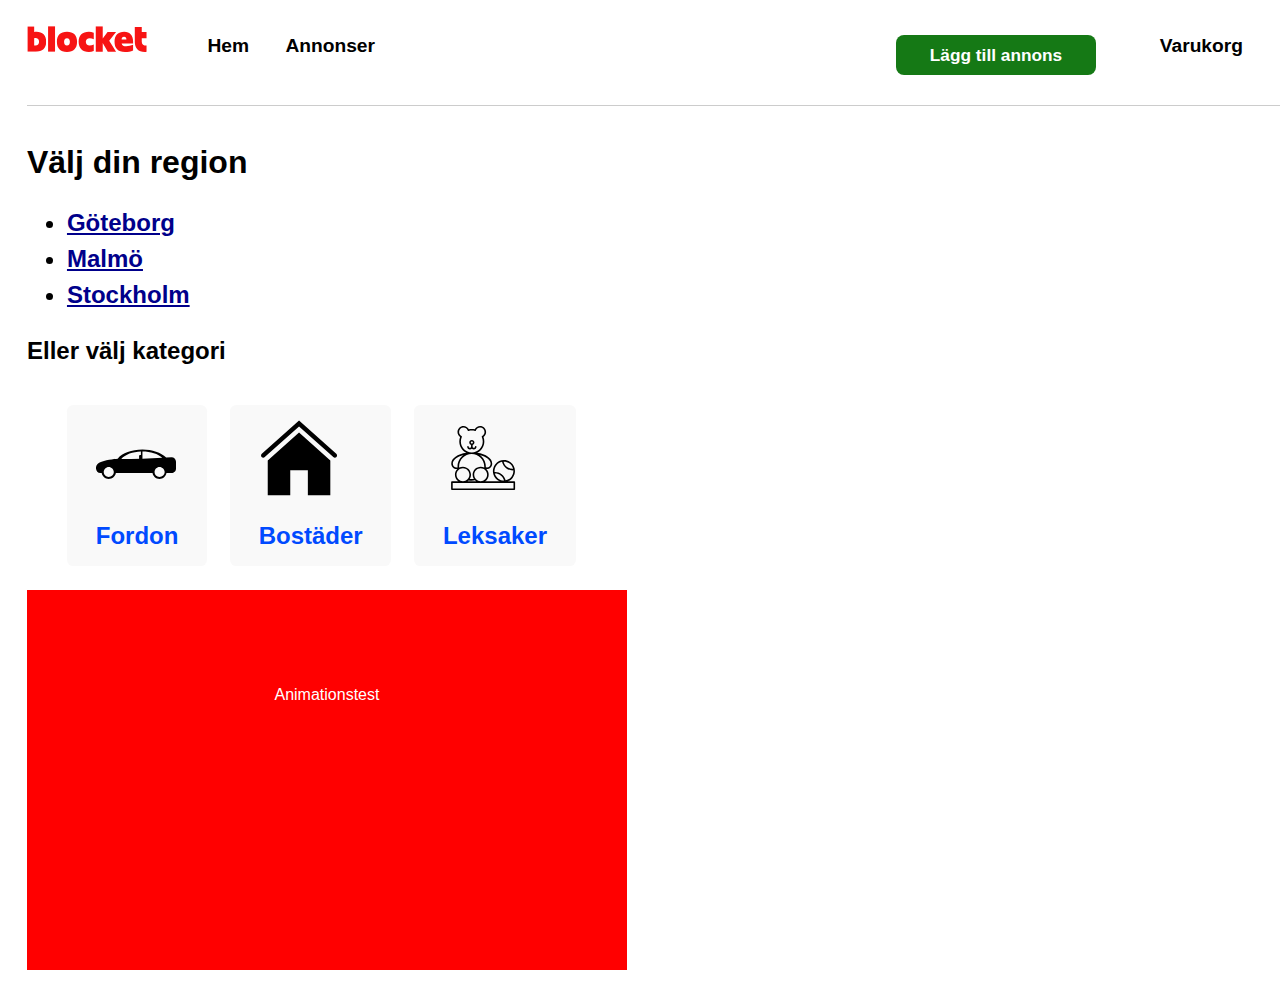
<file: index.html>
<!DOCTYPE html>
<html lang="sv">
<head>
    <meta charset="UTF-8">
    <meta name="viewport" content="width=device-width, initial-scale=1.0">
    <meta name="description" content="Blocket i Sverige startsida">
    <meta name="keywords" content="Blocket, annons, annonser">
    <title>Blocketannons</title>
    <link rel="stylesheet" type="text/css" href="style.css">
</head>
<body>
    <header>
        <a href="index.html" title="Länk till startsidan">
            <?xml version="1.0" encoding="UTF-8"?><svg xmlns="http://www.w3.org/2000/svg" width="120" height="26" viewBox="0 0 129 28" fill="none">
                <g clip-path="url(#clip0)">
                    <mask id="mask0" mask-type="alpha" maskUnits="userSpaceOnUse" x="0" y="0" width="129" height="29">
                        <path d="M0.110535 28.0005H128.828V0.163452H0.110535V28.0005Z" fill="white"/>
                    </mask>
                    <g mask="url(#mask0)">
                        <path fill-rule="evenodd" clip-rule="evenodd" d="M22.5777 27.6136H30.0796V0.163208H22.5777V27.6136Z" fill="#F71414"/>
                        <path fill-rule="evenodd" clip-rule="evenodd" d="M42.9397 13.0765C40.7197 13.0765 39.8012 14.8165 39.8012 17.0586C39.8012 19.3012 40.7197 21.1181 42.9397 21.1181C45.1597 21.1181 46.0781 19.3012 46.0781 17.0586C46.0781 14.8165 45.1597 13.0765 42.9397 13.0765ZM42.9397 28.0004C35.8205 28.0004 32.0696 24.25 32.0696 17.0586C32.0696 9.86767 35.8205 6.19482 42.9397 6.19482C50.0589 6.19482 53.8098 9.86767 53.8098 17.0586C53.8098 24.25 50.0589 28.0004 42.9397 28.0004Z" fill="#F71414"/>
                        <path fill-rule="evenodd" clip-rule="evenodd" d="M71.7991 20.0357V26.9178C70.1912 27.6136 68.1247 28.0002 66.5172 28.0002C59.5508 28.0002 55.4939 24.0951 55.4939 17.0589C55.4939 10.0221 59.5508 6.1947 66.5172 6.1947C68.1247 6.1947 70.1912 6.58096 71.7991 7.27719V14.1593C70.4593 13.5406 68.7752 13.0766 67.4357 13.0766C64.7565 13.0766 63.2256 14.5459 63.2256 17.0589C63.2256 19.5721 64.7565 21.1182 67.4357 21.1182C68.7752 21.1182 70.4593 20.6545 71.7991 20.0357Z" fill="#F71414"/>
                        <path fill-rule="evenodd" clip-rule="evenodd" d="M88.4101 15.7827L95.7972 27.6136H86.8793L81.4441 18.2187V27.6136H73.9425V0.163208H81.4441V13.4632L86.6494 6.58095H95.7972L88.4101 15.7827Z" fill="#F71414"/>
                        <path fill-rule="evenodd" clip-rule="evenodd" d="M106.935 14.5072C106.935 12.8831 106.132 11.6846 104.371 11.6846C102.61 11.6846 101.807 12.8831 101.807 14.5072H106.935ZM114.131 18.7602H101.807C102.036 20.925 104.103 21.814 106.897 21.814C109.079 21.814 111.949 21.2346 114.131 20.3063V26.3762C111.528 27.5362 108.504 28.0004 105.595 28.0004C97.7876 28.0004 94.1518 24.25 94.1518 17.0586C94.1518 9.94467 98.0173 6.19482 104.6 6.19482C110.801 6.19482 114.131 10.3313 114.131 16.595V18.7602Z" fill="#F71414"/>
                        <path fill-rule="evenodd" clip-rule="evenodd" d="M123.47 13.3085V16.827C123.47 19.9197 125.46 20.9638 128.445 20.9638H128.828V27.6912C128.139 27.8073 127.374 27.8846 126.685 27.8846C119.642 27.8846 115.968 24.0953 115.968 16.9817V1.1687H123.47V6.58114H128.828V13.3085H123.47Z" fill="#F71414"/>
                        <mask id="mask1" mask-type="alpha" maskUnits="userSpaceOnUse" x="0" y="0" width="21" height="28">
                            <path d="M0.110535 0.163452H20.5873V27.6136H0.110535V0.163452Z" fill="white"/>
                        </mask>
                        <g mask="url(#mask1)">
                            <path fill-rule="evenodd" clip-rule="evenodd" d="M8.91372 12.9221C8.49278 12.9221 7.95706 12.9991 7.61235 13.0764V21.0413H8.9903C11.5165 21.0413 12.8562 19.4559 12.8562 16.9042C12.8562 14.3524 11.4399 12.9221 8.91372 12.9221ZM9.33483 27.6136H0.110447V0.163208H7.61235V6.46518C8.33944 6.31082 9.25807 6.1947 10.0619 6.1947C16.6452 6.1947 20.5873 9.86754 20.5873 16.9042C20.5873 24.0181 16.3772 27.6136 9.33483 27.6136Z" fill="#F71414"/>
                        </g>
                    </g>
                </g>
                <defs>
                    <clipPath id="clip0">
                        <rect width="129" height="28" fill="white"/>
                    </clipPath>
                </defs>
            </svg>
        </a>
        <nav>
            <ul>
                <li><a href="index.html">Hem</a></li>
                <li><a href="goteborg.html">Annonser</a></li>
                <li class="hogersida">Varukorg</li>
                <li class="hogersida"><button>Lägg till annons</button></li>
            </ul>
        </nav>
    </header>

    <main>
        <h1>Välj din region</h1>
        <ul class="list-links">
            <li><a href="goteborg.html">Göteborg</a></li>
            <li><a href="goteborg.html">Malmö</a></li>
            <li><a href="goteborg.html">Stockholm</a></li>
        </ul>

        <h2>Eller välj kategori</h2>
        <ul class="list-links categories">
            <li>
                <a href="index.html">
                    <svg xmlns="http://www.w3.org/2000/svg" xmlns:xlink="http://www.w3.org/1999/xlink" xml:space="preserve" version="1.1" style="shape-rendering:geometricPrecision;text-rendering:geometricPrecision;image-rendering:optimizeQuality;" viewBox="0 0 310 142.5" x="0px" y="0px" fill-rule="evenodd" clip-rule="evenodd"><defs></defs><g><path class="fil0" d="M272 31l21 -1c9,0 17,8 17,17l0 27c0,9 -8,17 -17,17l-20 0c-2,13 -13,23 -27,23 -14,0 -25,-10 -27,-23l-142 0c-2,13 -14,23 -28,23 -13,0 -25,-10 -27,-23l-5 0c-19,0 -25,-31 -3,-41 19,-10 56,-14 70,-15 18,-21 54,-35 96,-35 38,0 72,12 92,31zm-26 36c11,0 20,9 20,20 0,11 -9,19 -20,19 -11,0 -19,-8 -19,-19 0,-11 8,-20 19,-20zm-197 0c11,0 20,9 20,20 0,11 -9,19 -20,19 -10,0 -19,-8 -19,-19 0,-11 9,-20 19,-20zm131 -60l0 28c26,-1 52,-2 77,-3 -16,-16 -46,-25 -77,-25zm-6 28l0 -28c-31,1 -61,11 -76,29 25,0 50,0 76,-1z"/><path class="fil0" d="M171 21l4 0 0 15 -8 0 0 -10c0,-3 2,-5 4,-5z"/></g></svg>
                    Fordon
                </a>
            </li>
            <li>
                <a href="index.html">
                    <svg xmlns="http://www.w3.org/2000/svg" xmlns:xlink="http://www.w3.org/1999/xlink" version="1.1" x="0px" y="0px" viewBox="0 0 100 125" enable-background="new 0 0 100 100" xml:space="preserve"><g><polygon points="10.927,53.032 50.055,17.972 89.154,53.032 89.154,96.435 61.069,96.435 61.069,65.263 39.071,65.263    39.071,96.435 10.927,96.435  "/></g><g><path d="M3.505,44.749l46.55-41.77l46.58,41.77c1.129,0.98,1.247,2.762,0.208,3.949c-1.009,1.098-2.79,1.217-3.948,0.148   L50.055,10.489L7.216,48.847c-1.128,1.068-2.909,0.949-3.948-0.148C2.258,47.511,2.318,45.729,3.505,44.749z"/></g></svg>
                    Bostäder
                </a>
            </li>
            <li><a href="index.html">
                <svg xmlns="http://www.w3.org/2000/svg" xmlns:xlink="http://www.w3.org/1999/xlink" version="1.1" x="0px" y="0px" viewBox="0 0 100 125" style="enable-background:new 0 0 100 100;" xml:space="preserve"><path d="M36.063,38.318c0.62,0.622,1.477,1.008,2.423,1.008c1.888,0,3.424-1.536,3.424-3.423c0-0.552-0.448-1-1-1s-1,0.448-1,1  c0,0.785-0.639,1.423-1.424,1.423c-0.785,0-1.423-0.639-1.423-1.423v-2.218c1.305-0.425,2.257-1.639,2.257-3.084  c0-1.796-1.461-3.257-3.257-3.257s-3.257,1.461-3.257,3.257c0,1.445,0.952,2.659,2.257,3.084v2.218c0,0.785-0.639,1.423-1.423,1.423  s-1.423-0.639-1.423-1.423c0-0.552-0.448-1-1-1s-1,0.448-1,1c0,1.888,1.536,3.423,3.423,3.423  C34.586,39.326,35.443,38.94,36.063,38.318z M36.063,29.343c0.693,0,1.257,0.564,1.257,1.257s-0.564,1.257-1.257,1.257  s-1.257-0.564-1.257-1.257S35.37,29.343,36.063,29.343z"/><path d="M89.125,79.175h-7.859c2.336-0.925,4.386-2.464,5.934-4.524c4.57-6.084,3.338-14.752-2.747-19.322  c-6.085-4.571-14.753-3.338-19.323,2.747c-2.213,2.948-3.147,6.581-2.628,10.23c0.519,3.65,2.428,6.879,5.375,9.093  c0.986,0.74,2.051,1.329,3.165,1.777h-18.33c2.658-1.812,4.408-4.862,4.408-8.314c0-2.742-1.106-5.229-2.891-7.045  c0.166,0.012,0.329,0.039,0.496,0.039c3.759,0,6.816-3.058,6.816-6.816c0-6.58-7.874-11.966-18.862-13.565  c5.307-2.512,8.995-7.904,8.995-14.155c0-1.907-0.344-3.771-1.022-5.551c2.03-1.401,3.259-3.708,3.259-6.212  c0-4.166-3.389-7.555-7.555-7.555c-2.827,0-5.417,1.608-6.703,4.083c-2.398-0.576-4.896-0.576-7.295,0  C31.076,11.609,28.487,10,25.66,10c-4.166,0-7.555,3.389-7.555,7.555c0,2.505,1.229,4.811,3.259,6.212  c-0.679,1.781-1.022,3.644-1.022,5.551c0,6.235,3.67,11.616,8.956,14.136c-11.053,1.576-18.986,6.979-18.986,13.584  c0,3.759,3.058,6.816,6.816,6.816c0.227,0,0.449-0.031,0.673-0.053c-1.793,1.817-2.904,4.31-2.904,7.059  c0,3.452,1.75,6.503,4.408,8.314h-8.18c-0.552,0-1,0.448-1,1V89c0,0.552,0.448,1,1,1h78c0.552,0,1-0.448,1-1v-8.825  C90.125,79.623,89.677,79.175,89.125,79.175z M83.252,56.929c2.238,1.681,3.702,4.011,4.34,6.533c-2.7,0.141-5.364-0.65-7.54-2.285  c-2.171-1.63-3.673-3.957-4.291-6.586c0.14-0.005,0.278-0.024,0.418-0.024C78.646,54.568,81.133,55.336,83.252,56.929z   M66.73,59.277c1.791-2.385,4.32-3.886,7.034-4.449c0.691,3.176,2.48,5.99,5.087,7.949c2.359,1.771,5.203,2.714,8.124,2.714  c0.311,0,0.624-0.024,0.937-0.045c0.218,2.766-0.519,5.617-2.312,8.004c-1.784,2.376-4.345,3.949-7.247,4.495  c-0.717-3.108-2.486-5.86-5.048-7.785c-2.561-1.922-5.692-2.857-8.873-2.679C64.15,64.545,64.948,61.651,66.73,59.277z   M64.789,69.464c2.627-0.085,5.199,0.706,7.315,2.296c2.118,1.591,3.6,3.843,4.246,6.394c-2.609,0.046-5.149-0.761-7.271-2.355  C66.955,74.204,65.472,71.988,64.789,69.464z M47.066,78.917c-4.442,0-8.057-3.614-8.057-8.056s3.614-8.057,8.057-8.057  s8.056,3.614,8.056,8.057S51.508,78.917,47.066,78.917z M20.19,62.007c-0.036-0.435-0.057-0.873-0.057-1.309  c0-8.643,7.017-15.676,15.653-15.708c0.031,0,0.062-0.001,0.093-0.001c8.647,0.019,15.677,7.058,15.677,15.71  c0,0.386-0.014,0.773-0.042,1.158c-1.343-0.667-2.85-1.051-4.449-1.051c-5.545,0-10.057,4.511-10.057,10.057  c0,1.943,0.563,3.753,1.521,5.292c-1.673,0.287-3.395,0.306-5.074,0.051c0.978-1.55,1.553-3.379,1.553-5.344  c0-5.545-4.511-10.057-10.057-10.057C23.231,60.804,21.609,61.241,20.19,62.007z M59.543,57.039c0,2.656-2.161,4.816-4.816,4.816  c-0.412,0-0.814-0.065-1.206-0.167c0.018-0.33,0.036-0.66,0.036-0.99c0-6.002-3.008-11.308-7.589-14.513  C53.915,48.156,59.543,52.334,59.543,57.039z M22.341,29.318c0-1.918,0.399-3.787,1.187-5.554c0.214-0.481,0.019-1.047-0.448-1.292  c-1.835-0.965-2.975-2.849-2.975-4.917c0-3.063,2.492-5.555,5.555-5.555c2.304,0,4.394,1.455,5.2,3.62  c0.183,0.493,0.716,0.759,1.224,0.609c2.564-0.769,5.286-0.769,7.851,0c0.509,0.153,1.041-0.115,1.224-0.609  c0.807-2.165,2.896-3.62,5.201-3.62c3.063,0,5.555,2.492,5.555,5.555c0,2.068-1.14,3.952-2.976,4.917  c-0.467,0.246-0.663,0.811-0.448,1.292c0.788,1.767,1.187,3.635,1.187,5.554c0,7.537-6.131,13.668-13.668,13.668  S22.341,36.855,22.341,29.318z M12.311,57.039c0-4.655,5.511-8.792,13.324-10.788c-4.531,3.211-7.502,8.484-7.502,14.448  c0,0.343,0.02,0.686,0.04,1.029c-0.342,0.076-0.69,0.128-1.045,0.128C14.472,61.855,12.311,59.694,12.311,57.039z M16.896,70.861  c0-4.442,3.614-8.057,8.056-8.057s8.057,3.614,8.057,8.057s-3.614,8.056-8.057,8.056S16.896,75.303,16.896,70.861z M32.034,77.993  c1.246,0.273,2.526,0.417,3.812,0.417c1.379,0,2.751-0.162,4.082-0.476c0.455,0.46,0.954,0.876,1.491,1.241H30.601  C31.115,78.825,31.594,78.429,32.034,77.993z M88.125,88h-76v-6.825h76V88z"/></svg>
                Leksaker
                </a>
            </li>
        </ul>
        <div class="exempeldiv-animation">
            <p>Animationstest</p>
        </div>
    </main>
</body>
</html>
</file>
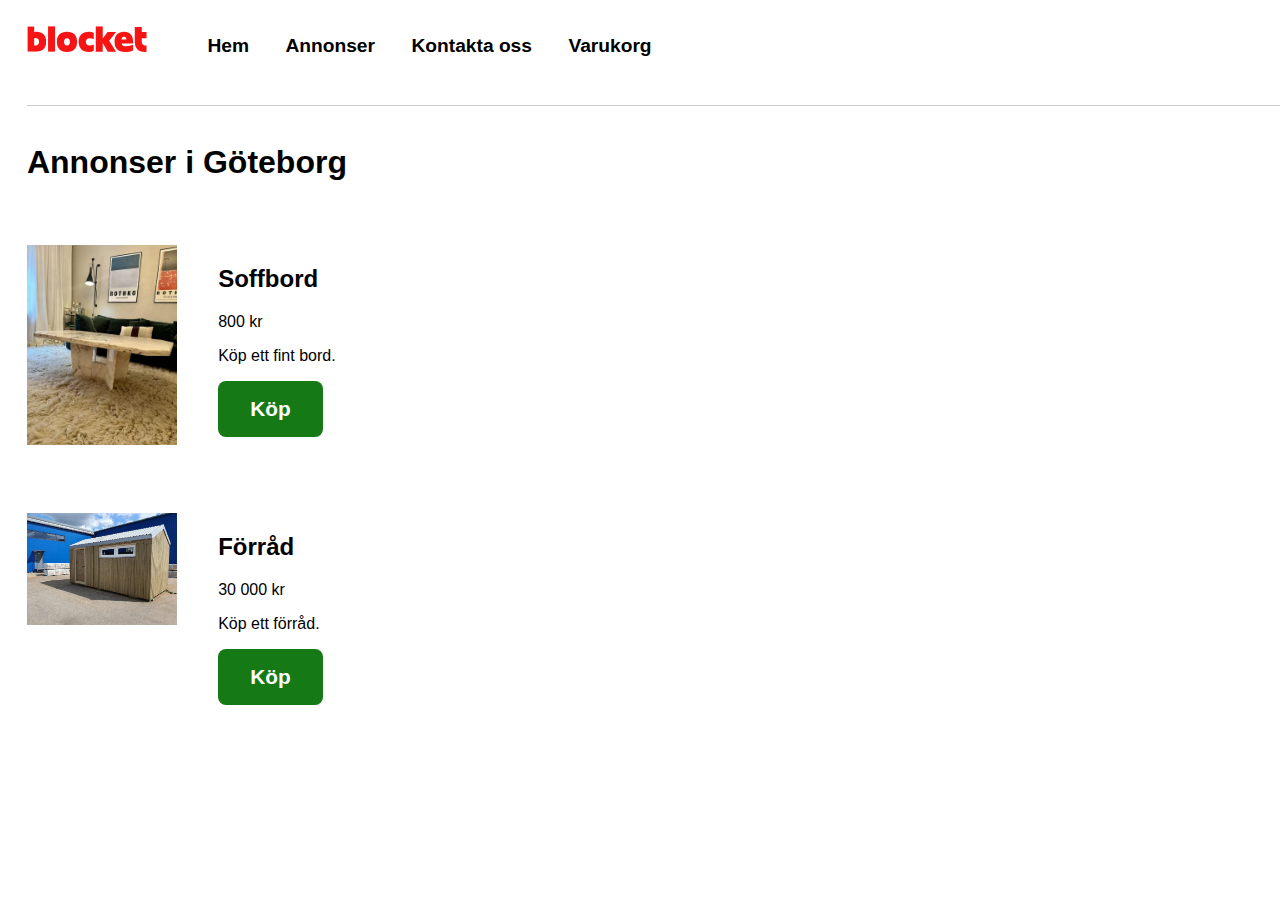
<file: goteborg.html>
<!DOCTYPE html>
<html lang="sv">
<head>
    <meta charset="UTF-8">
    <meta name="viewport" content="width=device-width, initial-scale=1.0">
    <meta name="description" content="Annonser i Göteborg">
    <meta name="keywords" content="Göteborg, annons, annonser">
    <title>Blocketannons</title>
    <link rel="stylesheet" type="text/css" href="style.css">
</head>
<body>
    <header>
        <a href="index.html" title="Länk till startsidan">
            <?xml version="1.0" encoding="UTF-8"?><svg xmlns="http://www.w3.org/2000/svg" width="120" height="26" viewBox="0 0 129 28" fill="none">
                <g clip-path="url(#clip0)">
                    <mask id="mask0" mask-type="alpha" maskUnits="userSpaceOnUse" x="0" y="0" width="129" height="29">
                        <path d="M0.110535 28.0005H128.828V0.163452H0.110535V28.0005Z" fill="white"/>
                    </mask>
                    <g mask="url(#mask0)">
                        <path fill-rule="evenodd" clip-rule="evenodd" d="M22.5777 27.6136H30.0796V0.163208H22.5777V27.6136Z" fill="#F71414"/>
                        <path fill-rule="evenodd" clip-rule="evenodd" d="M42.9397 13.0765C40.7197 13.0765 39.8012 14.8165 39.8012 17.0586C39.8012 19.3012 40.7197 21.1181 42.9397 21.1181C45.1597 21.1181 46.0781 19.3012 46.0781 17.0586C46.0781 14.8165 45.1597 13.0765 42.9397 13.0765ZM42.9397 28.0004C35.8205 28.0004 32.0696 24.25 32.0696 17.0586C32.0696 9.86767 35.8205 6.19482 42.9397 6.19482C50.0589 6.19482 53.8098 9.86767 53.8098 17.0586C53.8098 24.25 50.0589 28.0004 42.9397 28.0004Z" fill="#F71414"/>
                        <path fill-rule="evenodd" clip-rule="evenodd" d="M71.7991 20.0357V26.9178C70.1912 27.6136 68.1247 28.0002 66.5172 28.0002C59.5508 28.0002 55.4939 24.0951 55.4939 17.0589C55.4939 10.0221 59.5508 6.1947 66.5172 6.1947C68.1247 6.1947 70.1912 6.58096 71.7991 7.27719V14.1593C70.4593 13.5406 68.7752 13.0766 67.4357 13.0766C64.7565 13.0766 63.2256 14.5459 63.2256 17.0589C63.2256 19.5721 64.7565 21.1182 67.4357 21.1182C68.7752 21.1182 70.4593 20.6545 71.7991 20.0357Z" fill="#F71414"/>
                        <path fill-rule="evenodd" clip-rule="evenodd" d="M88.4101 15.7827L95.7972 27.6136H86.8793L81.4441 18.2187V27.6136H73.9425V0.163208H81.4441V13.4632L86.6494 6.58095H95.7972L88.4101 15.7827Z" fill="#F71414"/>
                        <path fill-rule="evenodd" clip-rule="evenodd" d="M106.935 14.5072C106.935 12.8831 106.132 11.6846 104.371 11.6846C102.61 11.6846 101.807 12.8831 101.807 14.5072H106.935ZM114.131 18.7602H101.807C102.036 20.925 104.103 21.814 106.897 21.814C109.079 21.814 111.949 21.2346 114.131 20.3063V26.3762C111.528 27.5362 108.504 28.0004 105.595 28.0004C97.7876 28.0004 94.1518 24.25 94.1518 17.0586C94.1518 9.94467 98.0173 6.19482 104.6 6.19482C110.801 6.19482 114.131 10.3313 114.131 16.595V18.7602Z" fill="#F71414"/>
                        <path fill-rule="evenodd" clip-rule="evenodd" d="M123.47 13.3085V16.827C123.47 19.9197 125.46 20.9638 128.445 20.9638H128.828V27.6912C128.139 27.8073 127.374 27.8846 126.685 27.8846C119.642 27.8846 115.968 24.0953 115.968 16.9817V1.1687H123.47V6.58114H128.828V13.3085H123.47Z" fill="#F71414"/>
                        <mask id="mask1" mask-type="alpha" maskUnits="userSpaceOnUse" x="0" y="0" width="21" height="28">
                            <path d="M0.110535 0.163452H20.5873V27.6136H0.110535V0.163452Z" fill="white"/>
                        </mask>
                        <g mask="url(#mask1)">
                            <path fill-rule="evenodd" clip-rule="evenodd" d="M8.91372 12.9221C8.49278 12.9221 7.95706 12.9991 7.61235 13.0764V21.0413H8.9903C11.5165 21.0413 12.8562 19.4559 12.8562 16.9042C12.8562 14.3524 11.4399 12.9221 8.91372 12.9221ZM9.33483 27.6136H0.110447V0.163208H7.61235V6.46518C8.33944 6.31082 9.25807 6.1947 10.0619 6.1947C16.6452 6.1947 20.5873 9.86754 20.5873 16.9042C20.5873 24.0181 16.3772 27.6136 9.33483 27.6136Z" fill="#F71414"/>
                        </g>
                    </g>
                </g>
                <defs>
                    <clipPath id="clip0">
                        <rect width="129" height="28" fill="white"/>
                    </clipPath>
                </defs>
            </svg>
        </a>
        <nav>
            <ul>
                <li><a href="index.html">Hem</a></li>
                <li><a href="goteborg.html">Annonser</a></li>
                <li>Kontakta oss</li>
                <li>Varukorg</li>
            </ul>
        </nav>
    </header>

    <main>
        <h1>Annonser i Göteborg</h1>
        <div class="annonser">
            <article class="annons">
                <div class="annonsbild">
                    <img src="bilder/soffbord.webp" alt="Soffbord">
                </div>
                <div class="annonsinfo">
                    <h2>Soffbord</h2>
                    <span>800 kr</span>
                    <p>Köp ett fint bord.</p>
                    <button>Köp</button>
                </div>
            </article>
            <article class="annons">
                <div class="annonsbild">
                    <img src="bilder/forrad.webp" alt="Förråd">
                </div>
                <div class="annonsinfo">
                    <h2>Förråd</h2>
                    <span>30 000 kr</span>
                    <p>Köp ett förråd.</p>
                    <button>Köp</button>
                </div>
            </article>
        </div>
    </main>
</body>
</html>
</file>
<file: style.css>
body {
    font-family: 'Gill Sans', 'Gill Sans MT', Calibri, 'Trebuchet MS', sans-serif;
}

a {
    color: darkblue;
}
a:hover {
    color: blue;
}

header, main {
    margin: 1.5%;
}
header {
    border-bottom: 1px solid #ccc;
    padding-bottom: 2rem;
    display: block;
    width: 100%;
}
main { margin-top:3%; }
header a {
    text-decoration: none;
    color: #000;
}
header li { font-size: 120%; font-weight: 600;}
header nav { display: inline }
.hogersida {
    float: right;
    padding-right: 3rem;
}
.hogersida button {
    padding: 0.6rem 2.1rem !important;
    font-size: 90%;
}
nav ul { display: inline }
nav li {
    display: inline-block;
    padding: 1rem;
}
.annons {
    margin: 4rem 0;
}
.annons div {
    display: inline-block;
}
.annons img {
    width: 150px;
}
.annons .annonsinfo {
    vertical-align: top;
    padding-left: 3%;
}
.list-links {
    font-size: 150%;
}
.list-links li {
    line-height: 1.5;
    font-weight: 600;
}
.categories {
    display: block;
}
.categories li {
    list-style-type: none;
    display: inline-block;
    padding: 0.8rem 1.8rem;
    margin: 1rem 1rem 0 0px;
    border-radius: 0.4rem;
    background-color: #f9f9f9;
}
.categories a {
    text-decoration: none;
    color: #004aff;
}
.categories svg {
    width: 80px;
    display: block;
    min-height: 100px;
}
button {
    padding: 1rem 2rem;
    background-color: rgb(21, 121, 21);
    color: white;
    font-weight: 600;
    border: 0;
    border-radius: 0.5rem;
    font-size: 130%;
}
button:hover {
    background-color: rgb(0, 0, 0);
    color: white;
}


@keyframes example {
    0% {
        background-color: #5686ff;
        font-size: 120%;
    }
    25% {
        background-color: #10009e;
        font-size: 170%;
    }
    50% {
        background-color: #445070;
        font-size: 69%;
    }
    100% {
        background-color: #1500d4;
        font-weight: bold;
    }
}
div.exempeldiv-animation {
    width: 600px;
    height: 300px;
    background-color: red;
    animation-name: example;
    animation-duration: 3s;
    animation-iteration-count: infinite;
    color: white;
    text-align: center;
    padding-top: 5rem;
}
</file>
